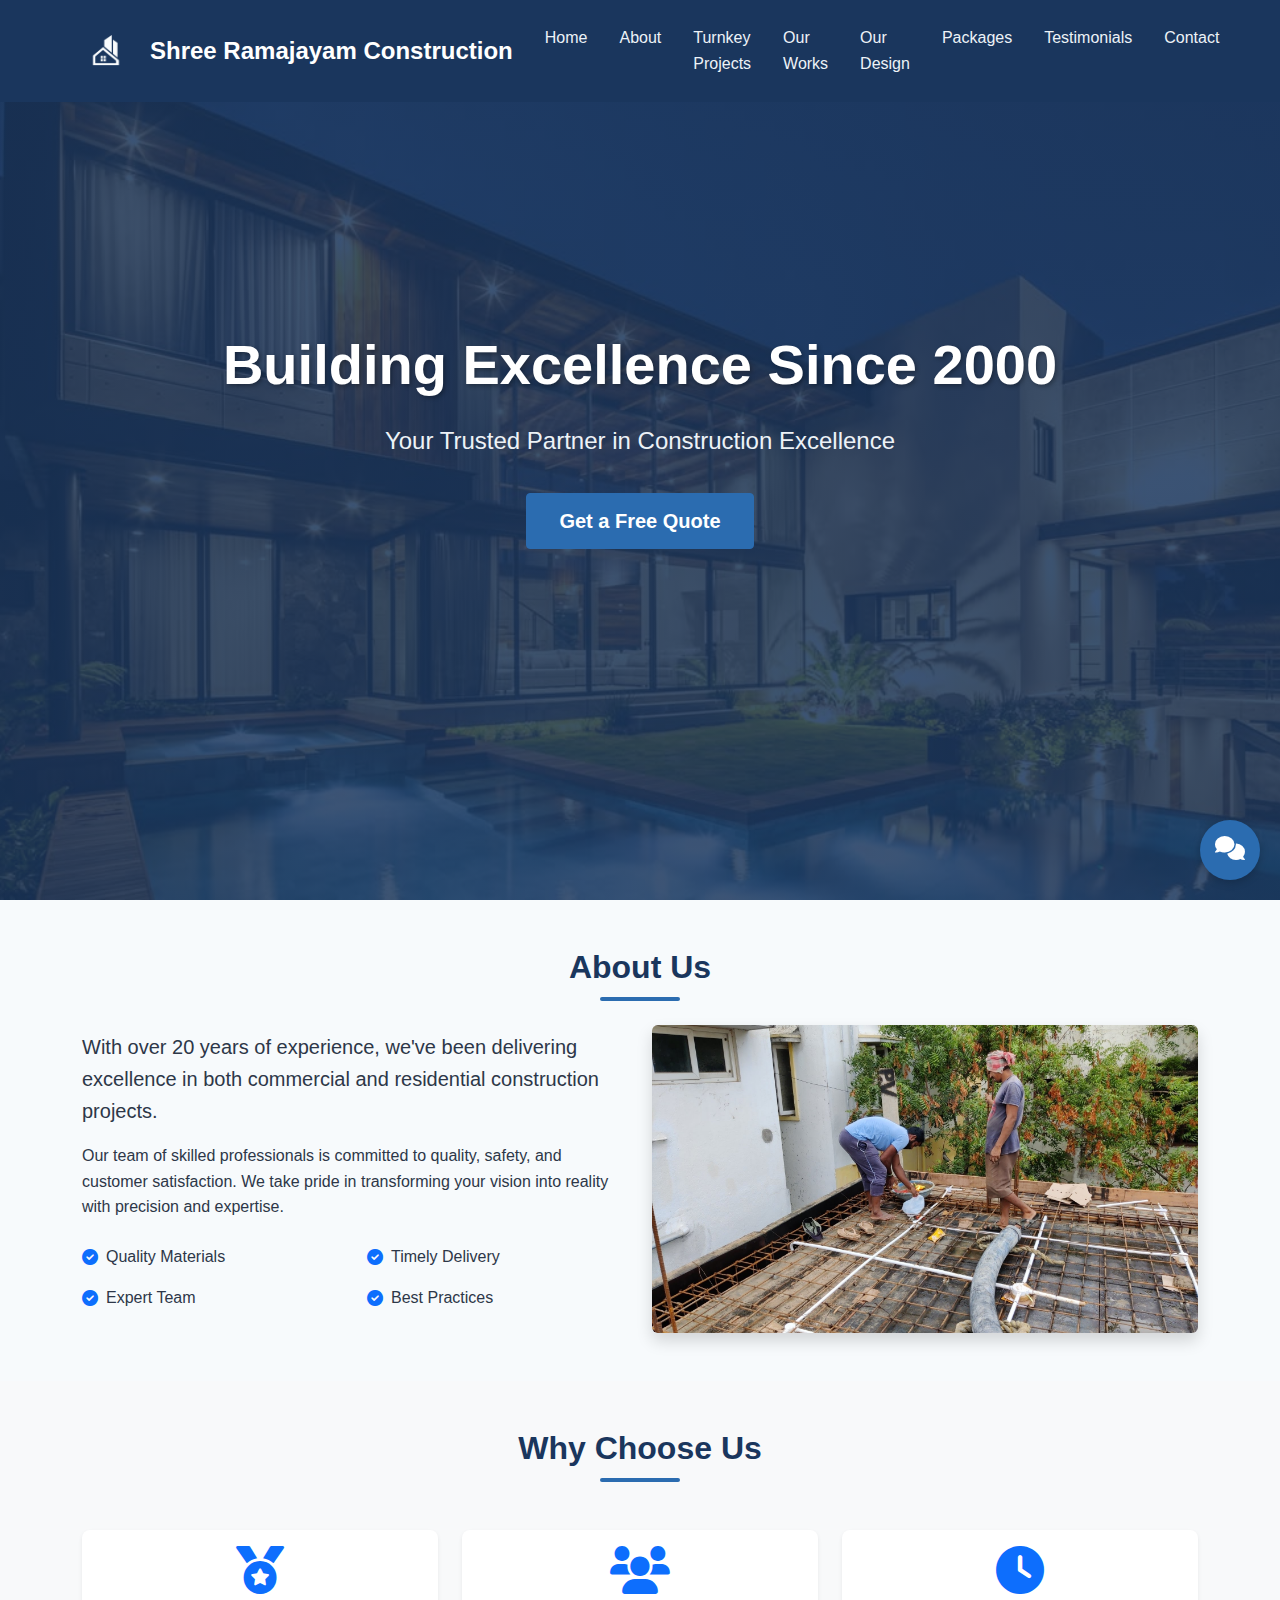
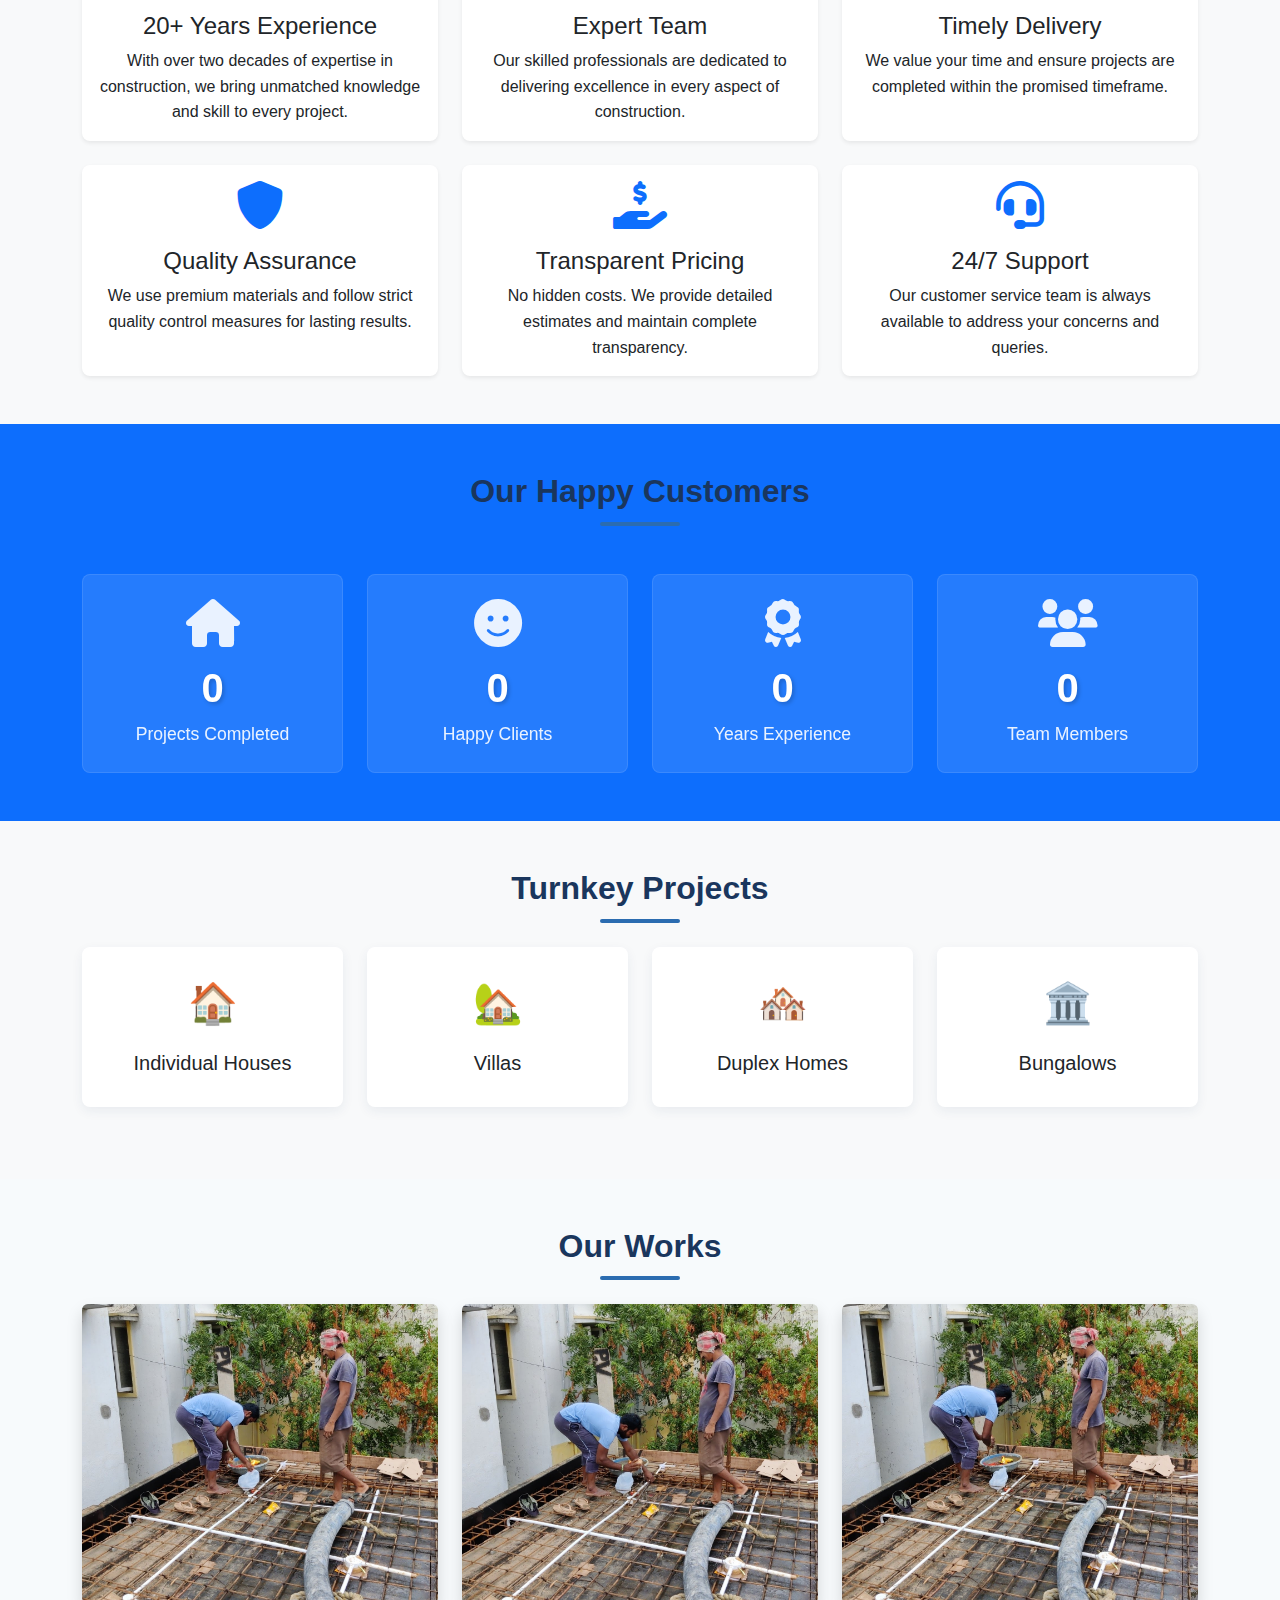
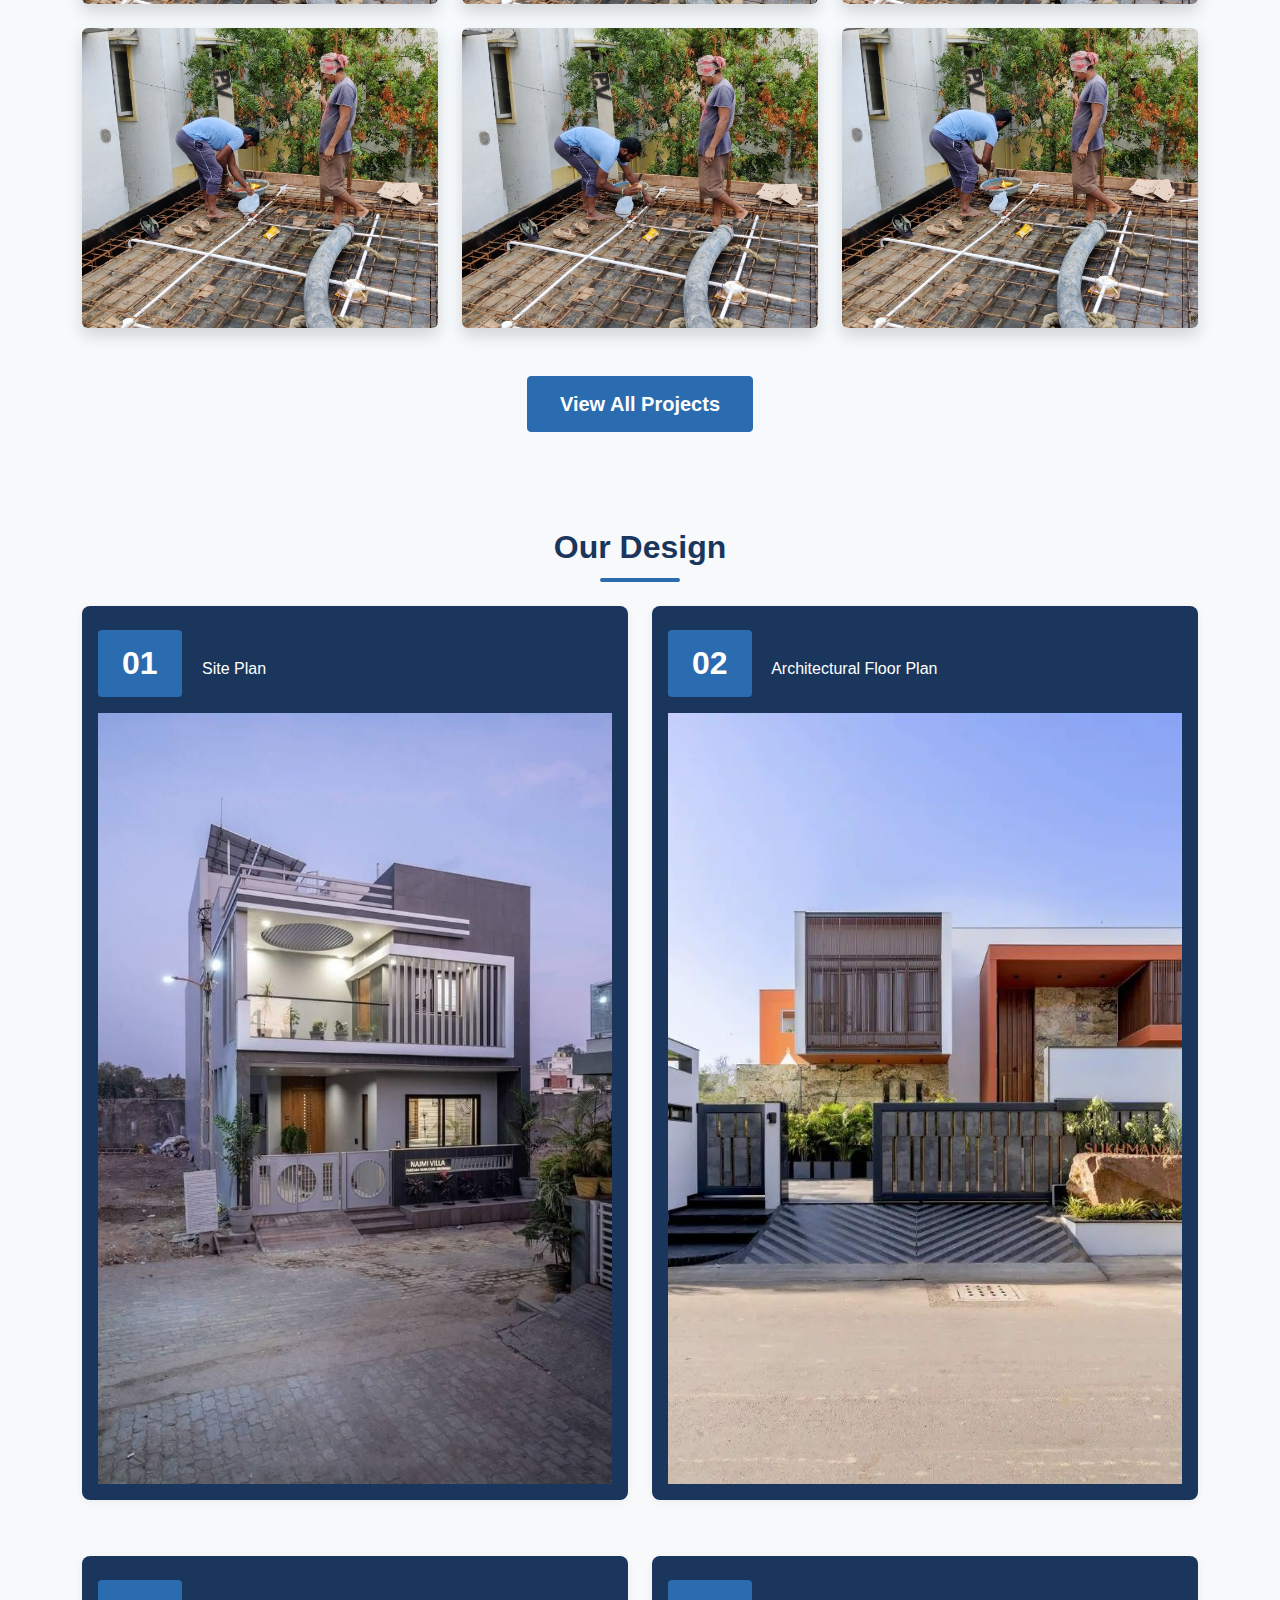
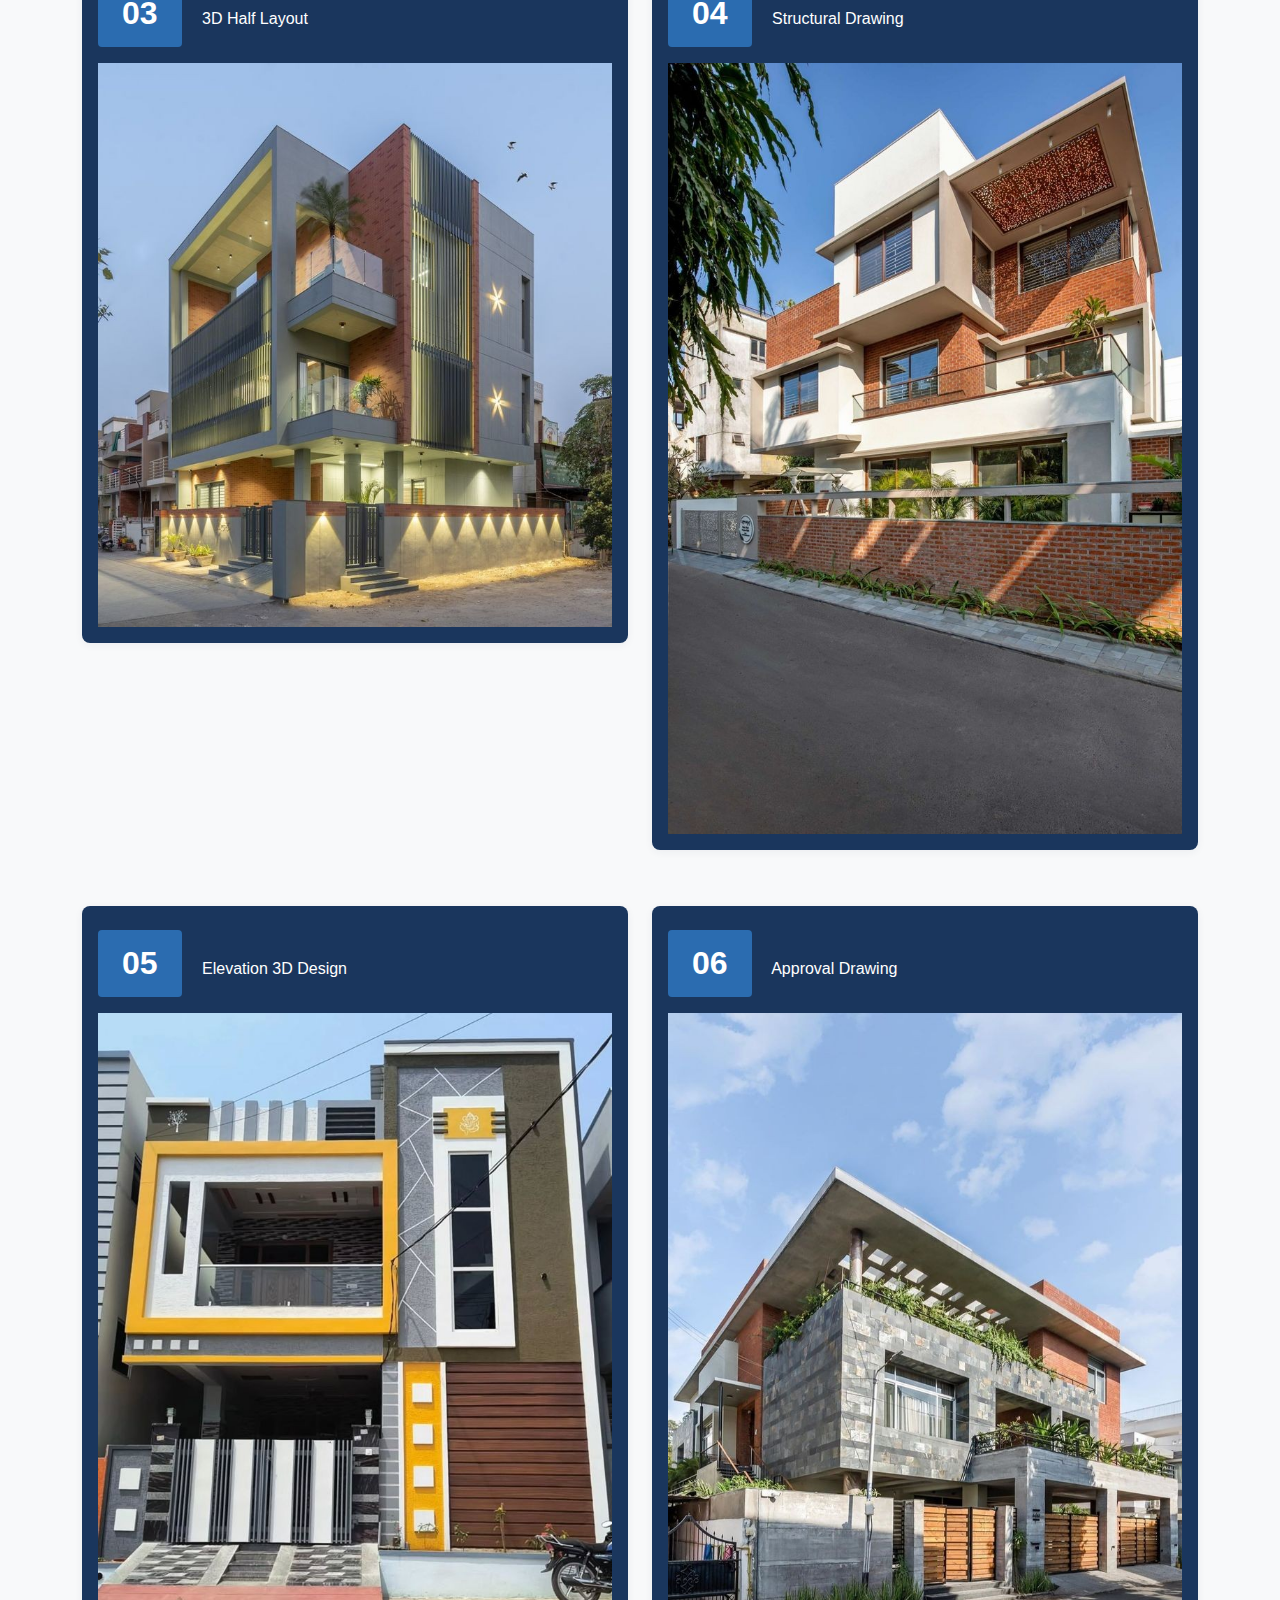
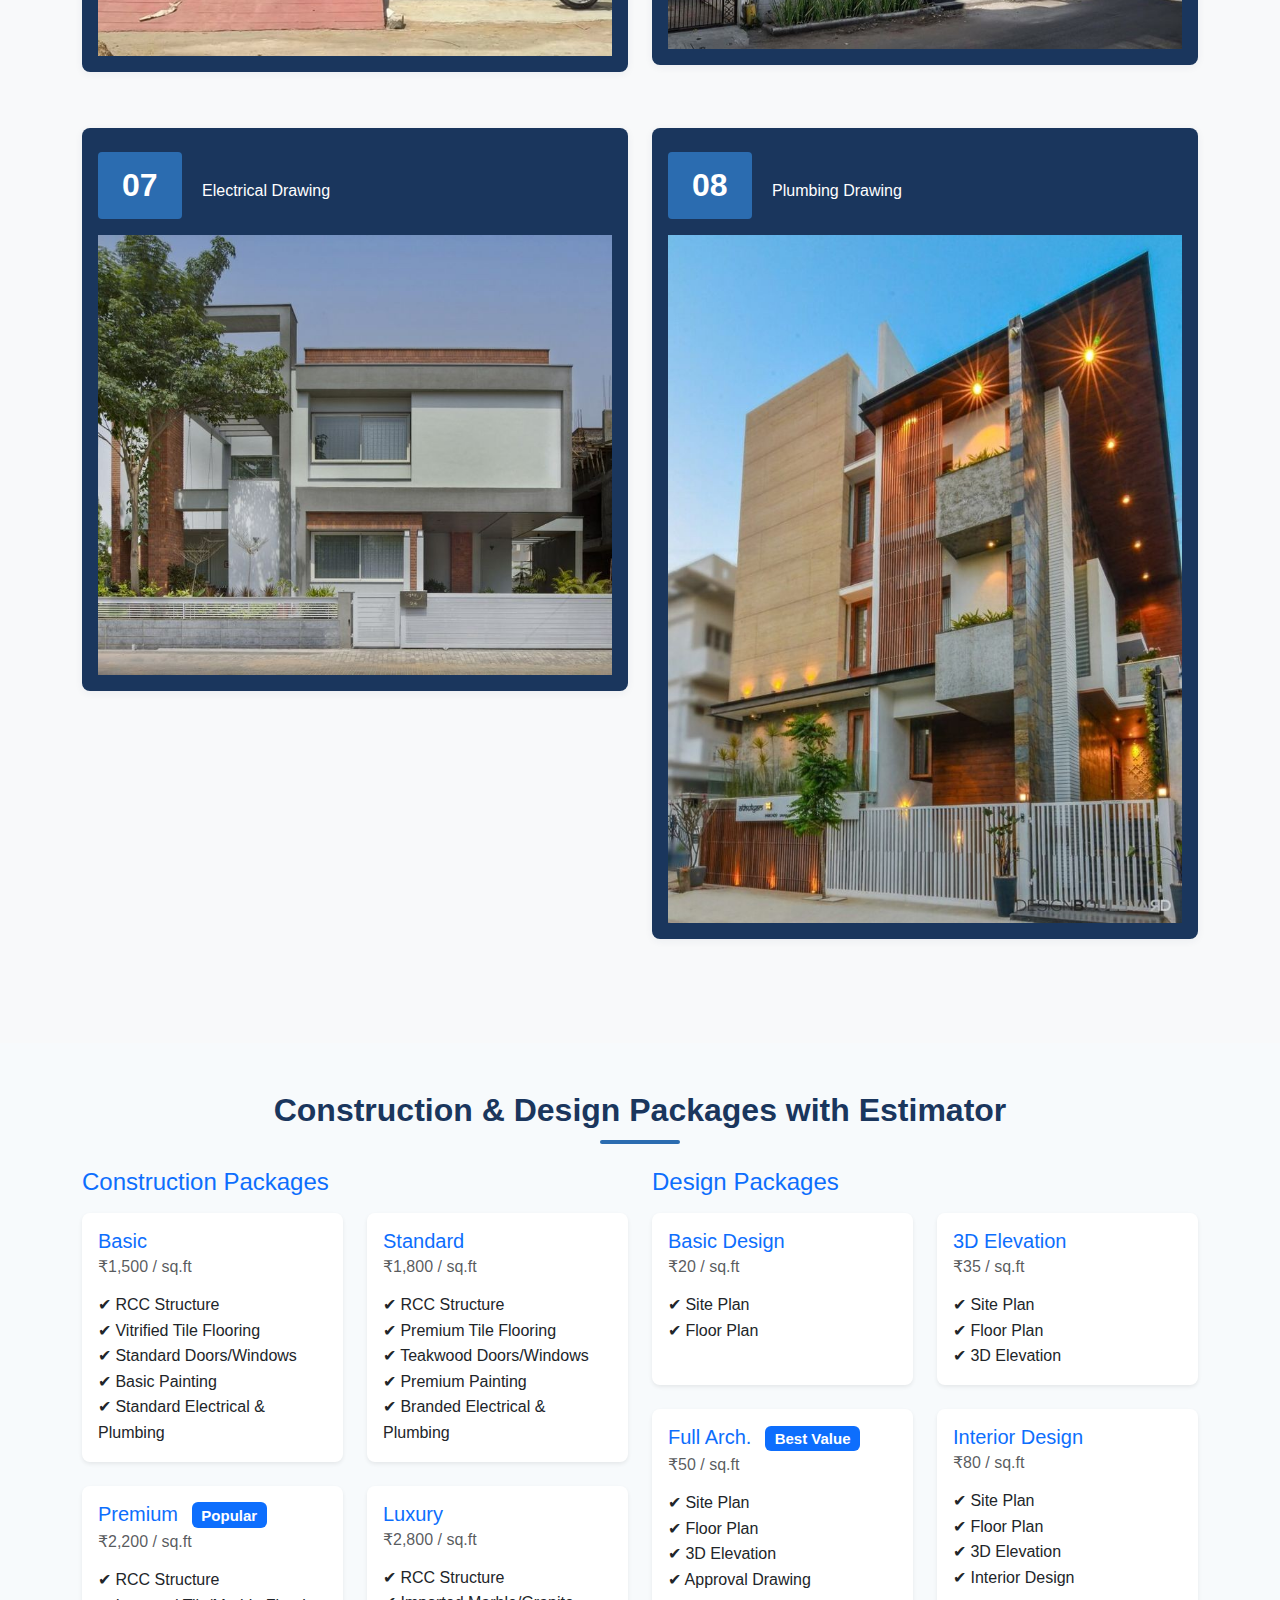
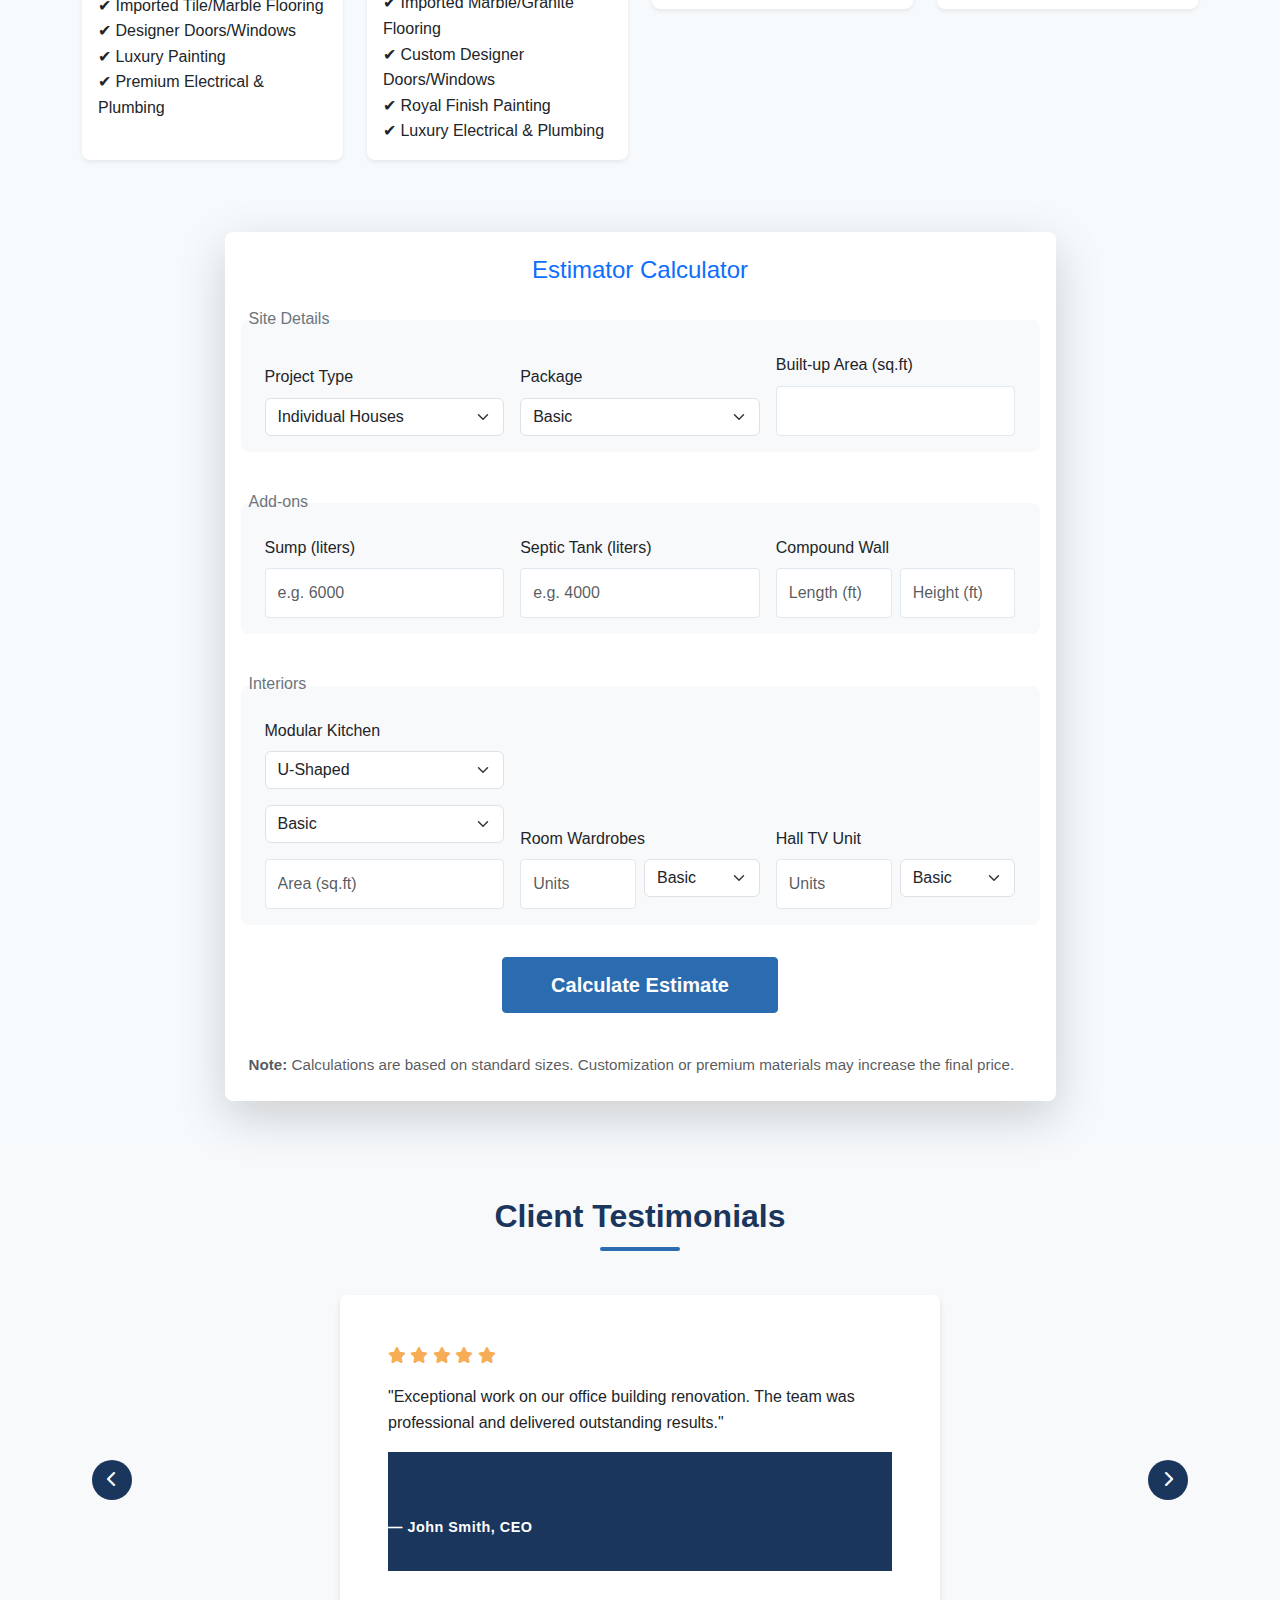
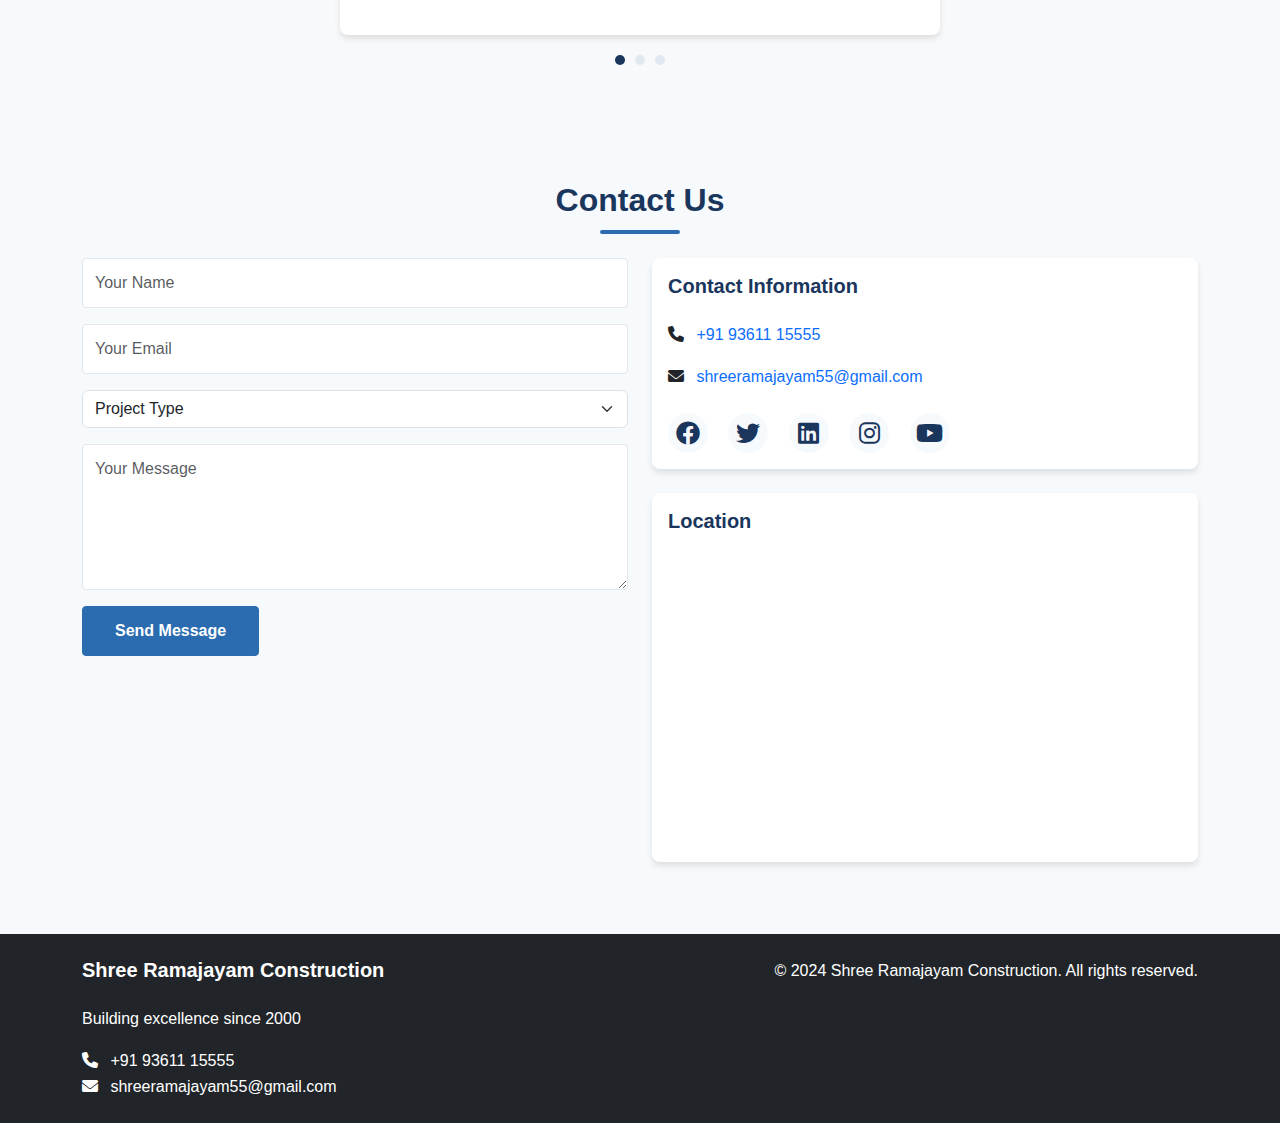
<file: index.html>
<!DOCTYPE html>
<html lang="en">
<head>
    <meta charset="UTF-8">
    <meta name="viewport" content="width=device-width, initial-scale=1.0">
    <meta name="description" content="Professional construction company specializing in commercial and residential projects. Quality construction services with years of experience.">
    <meta name="keywords" content="construction, commercial construction, residential construction, building company, construction services">
    <title>Shree Ramajayam Construction | Commercial & Residential Construction</title>
    
    <!-- Favicon -->
    <link rel="icon" type="image/png" href="projects-images-00/src.png" sizes="16x16">
    <link rel="icon" type="image/png" href="projects-images-00/src.png" sizes="32x32">
    <link rel="icon" type="image/png" href="projects-images-00/src.png" sizes="48x48">
    <link rel="icon" type="image/png" href="projects-images-00/src.png" sizes="64x64">
    <link rel="icon" type="image/png" href="projects-images-00/src.png" sizes="128x128">
    <link rel="icon" type="image/png" href="projects-images-00/src.png" sizes="192x192">
    <link rel="icon" type="image/png" href="projects-images-00/src.png" sizes="256x256">
    <link rel="apple-touch-icon" href="projects-images-00/src.png" sizes="180x180">
    <link rel="apple-touch-icon" href="projects-images-00/src.png" sizes="152x152">
    <link rel="apple-touch-icon" href="projects-images-00/src.png" sizes="144x144">
    <link rel="apple-touch-icon" href="projects-images-00/src.png" sizes="120x120">
    <link rel="apple-touch-icon" href="projects-images-00/src.png" sizes="114x114">
    <link rel="apple-touch-icon" href="projects-images-00/src.png" sizes="76x76">
    <link rel="apple-touch-icon" href="projects-images-00/src.png" sizes="72x72">
    <link rel="apple-touch-icon" href="projects-images-00/src.png" sizes="60x60">
    <link rel="apple-touch-icon" href="projects-images-00/src.png" sizes="57x57">
    
    <!-- Bootstrap CSS -->
    <link href="https://cdn.jsdelivr.net/npm/bootstrap@5.3.0/dist/css/bootstrap.min.css" rel="stylesheet">
    <!-- Font Awesome -->
    <link rel="stylesheet" href="https://cdnjs.cloudflare.com/ajax/libs/font-awesome/6.0.0/css/all.min.css">
    <!-- Custom CSS -->
    <link rel="stylesheet" href="css-00/style.css">
</head>
<body>
    <!-- Navigation -->
    <nav class="navbar navbar-expand-lg navbar-dark fixed-top">
        <div class="container">
            <a class="navbar-brand d-flex align-items-center" href="#">
                <img src="projects-images-00/src.png" alt="Shree Ramajayam Construction Logo" class="logo-img me-2">
                <span>Shree Ramajayam Construction</span>
            </a>
            <button class="navbar-toggler" type="button" data-bs-toggle="collapse" data-bs-target="#navbarNav">
                <span class="navbar-toggler-icon"></span>
            </button>
            <div class="collapse navbar-collapse" id="navbarNav">
                <ul class="navbar-nav ms-auto">
                    <li class="nav-item">
                        <a class="nav-link" href="#home">Home</a>
                    </li>
                    <li class="nav-item">
                        <a class="nav-link" href="#about">About</a>
                    </li>
                    <li class="nav-item">
                        <a class="nav-link" href="#projects">Turnkey Projects</a>
                    </li>
                    <li class="nav-item">
                        <a class="nav-link" href="#our-works">Our Works</a>
                    </li>
                    <li class="nav-item">
                        <a class="nav-link" href="#our-design">Our Design</a>
                    </li>
                    <li class="nav-item">
                        <a class="nav-link" href="#packages">Packages</a>
                    </li>
                    <li class="nav-item">
                        <a class="nav-link" href="#testimonials">Testimonials</a>
                    </li>
                    <li class="nav-item">
                        <a class="nav-link" href="#contact">Contact</a>
                    </li>
                </ul>
            </div>
        </div>
    </nav>

    <!-- Hero Section -->
    <section id="home" class="hero-section">
        <div class="container h-100">
            <div class="row h-100 align-items-center">
                <div class="col-12 text-center text-white">
                    <h1 class="display-4 fw-bold">Building Excellence Since 2000</h1>
                    <p class="lead">Your Trusted Partner in Construction Excellence</p>
                    <a href="#contact" class="btn btn-primary btn-lg">Get a Free Quote</a>
                </div>
            </div>
        </div>
    </section>

    <!-- About Section -->
    <section id="about" class="py-5">
        <div class="container">
            <h2 class="text-center mb-4">About Us</h2>
            <div class="row align-items-center">
                <div class="col-md-6">
                    <p class="lead">With over 20 years of experience, we've been delivering excellence in both commercial and residential construction projects.</p>
                    <p>Our team of skilled professionals is committed to quality, safety, and customer satisfaction. We take pride in transforming your vision into reality with precision and expertise.</p>
                    <div class="row mt-4">
                        <div class="col-6">
                            <div class="d-flex align-items-center mb-3">
                                <i class="fas fa-check-circle text-primary me-2"></i>
                                <span>Quality Materials</span>
                            </div>
                            <div class="d-flex align-items-center mb-3">
                                <i class="fas fa-check-circle text-primary me-2"></i>
                                <span>Expert Team</span>
                            </div>
                        </div>
                        <div class="col-6">
                            <div class="d-flex align-items-center mb-3">
                                <i class="fas fa-check-circle text-primary me-2"></i>
                                <span>Timely Delivery</span>
                            </div>
                            <div class="d-flex align-items-center mb-3">
                                <i class="fas fa-check-circle text-primary me-2"></i>
                                <span>Best Practices</span>
                            </div>
                        </div>
                    </div>
                </div>
                <div class="col-md-6">
                    <img src="projects-images-00/IMG_20220513_073437.jpg" alt="Construction Site" class="img-fluid rounded shadow">
                </div>
            </div>
        </div>
    </section>

    <!-- Why Choose Us Section -->
    <section class="py-5 bg-light">
        <div class="container">
            <h2 class="text-center mb-5">Why Choose Us</h2>
            <div class="row g-4">
                <div class="col-md-4">
                    <div class="card h-100 border-0 shadow-sm">
                        <div class="card-body text-center">
                            <div class="feature-icon mb-3">
                                <i class="fas fa-medal fa-3x text-primary"></i>
                            </div>
                            <h4 class="card-title">20+ Years Experience</h4>
                            <p class="card-text">With over two decades of expertise in construction, we bring unmatched knowledge and skill to every project.</p>
                        </div>
                    </div>
                </div>
                <div class="col-md-4">
                    <div class="card h-100 border-0 shadow-sm">
                        <div class="card-body text-center">
                            <div class="feature-icon mb-3">
                                <i class="fas fa-users fa-3x text-primary"></i>
                            </div>
                            <h4 class="card-title">Expert Team</h4>
                            <p class="card-text">Our skilled professionals are dedicated to delivering excellence in every aspect of construction.</p>
                        </div>
                    </div>
                </div>
                <div class="col-md-4">
                    <div class="card h-100 border-0 shadow-sm">
                        <div class="card-body text-center">
                            <div class="feature-icon mb-3">
                                <i class="fas fa-clock fa-3x text-primary"></i>
                            </div>
                            <h4 class="card-title">Timely Delivery</h4>
                            <p class="card-text">We value your time and ensure projects are completed within the promised timeframe.</p>
                        </div>
                    </div>
                </div>
                <div class="col-md-4">
                    <div class="card h-100 border-0 shadow-sm">
                        <div class="card-body text-center">
                            <div class="feature-icon mb-3">
                                <i class="fas fa-shield-alt fa-3x text-primary"></i>
                            </div>
                            <h4 class="card-title">Quality Assurance</h4>
                            <p class="card-text">We use premium materials and follow strict quality control measures for lasting results.</p>
                        </div>
                    </div>
                </div>
                <div class="col-md-4">
                    <div class="card h-100 border-0 shadow-sm">
                        <div class="card-body text-center">
                            <div class="feature-icon mb-3">
                                <i class="fas fa-hand-holding-usd fa-3x text-primary"></i>
                            </div>
                            <h4 class="card-title">Transparent Pricing</h4>
                            <p class="card-text">No hidden costs. We provide detailed estimates and maintain complete transparency.</p>
                        </div>
                    </div>
                </div>
                <div class="col-md-4">
                    <div class="card h-100 border-0 shadow-sm">
                        <div class="card-body text-center">
                            <div class="feature-icon mb-3">
                                <i class="fas fa-headset fa-3x text-primary"></i>
                            </div>
                            <h4 class="card-title">24/7 Support</h4>
                            <p class="card-text">Our customer service team is always available to address your concerns and queries.</p>
                        </div>
                    </div>
                </div>
            </div>
        </div>
    </section>

    <!-- Happy Customers Section -->
    <section class="py-5 bg-primary text-white">
        <div class="container">
            <h2 class="text-center mb-5">Our Happy Customers</h2>
            <div class="row g-4">
                <div class="col-md-3 col-6">
                    <div class="counter-card text-center p-4 rounded-3 bg-white bg-opacity-10">
                        <div class="counter-icon mb-3">
                            <i class="fas fa-home fa-3x"></i>
                        </div>
                        <h3 class="counter-value mb-2" data-target="500">0</h3>
                        <p class="mb-0">Projects Completed</p>
                    </div>
                </div>
                <div class="col-md-3 col-6">
                    <div class="counter-card text-center p-4 rounded-3 bg-white bg-opacity-10">
                        <div class="counter-icon mb-3">
                            <i class="fas fa-smile fa-3x"></i>
                        </div>
                        <h3 class="counter-value mb-2" data-target="450">0</h3>
                        <p class="mb-0">Happy Clients</p>
                    </div>
                </div>
                <div class="col-md-3 col-6">
                    <div class="counter-card text-center p-4 rounded-3 bg-white bg-opacity-10">
                        <div class="counter-icon mb-3">
                            <i class="fas fa-award fa-3x"></i>
                        </div>
                        <h3 class="counter-value mb-2" data-target="20">0</h3>
                        <p class="mb-0">Years Experience</p>
                    </div>
                </div>
                <div class="col-md-3 col-6">
                    <div class="counter-card text-center p-4 rounded-3 bg-white bg-opacity-10">
                        <div class="counter-icon mb-3">
                            <i class="fas fa-users fa-3x"></i>
                        </div>
                        <h3 class="counter-value mb-2" data-target="50">0</h3>
                        <p class="mb-0">Team Members</p>
                    </div>
                </div>
            </div>
        </div>
    </section>

    <!-- Projects Preview -->
    <section id="projects" class="py-5 bg-light">
        <div class="container">
            <h2 class="text-center mb-4">Turnkey Projects</h2>
            <div class="row text-center">
                <div class="col-md-3 mb-4">
                    <div class="card p-4 h-100">
                        <div class="mb-3" style="font-size:2.5rem;">🏠</div>
                        <h5 class="card-title">Individual Houses</h5>
                    </div>
                </div>
                <div class="col-md-3 mb-4">
                    <div class="card p-4 h-100">
                        <div class="mb-3" style="font-size:2.5rem;">🏡</div>
                        <h5 class="card-title">Villas</h5>
                    </div>
                </div>
                <div class="col-md-3 mb-4">
                    <div class="card p-4 h-100">
                        <div class="mb-3" style="font-size:2.5rem;">🏘️</div>
                        <h5 class="card-title">Duplex Homes</h5>
                    </div>
                </div>
                <div class="col-md-3 mb-4">
                    <div class="card p-4 h-100">
                        <div class="mb-3" style="font-size:2.5rem;">🏛️</div>
                        <h5 class="card-title">Bungalows</h5>
                    </div>
                </div>
            </div>
        </div>
    </section>

    <!-- Our Works Section -->
    <section id="our-works" class="py-5">
        <div class="container">
            <h2 class="text-center mb-4">Our Works</h2>
            <div class="row g-4">
                <div class="col-md-4">
                    <div class="work-card position-relative overflow-hidden rounded shadow">
                        <img src="projects-images-00/IMG_20220513_073437.jpg" class="img-fluid w-100" alt="Modern Villa Project">
                        <div class="work-overlay">
                            <div class="work-content">
                                <h5 class="text-white mb-2">Modern Villa Project</h5>
                                <p class="text-white-50 mb-3">Luxury villa with contemporary design and premium finishes</p>
                                <a href="projects.html#villas" class="btn btn-light btn-sm">View Details</a>
                            </div>
                        </div>
                    </div>
                </div>
                <div class="col-md-4">
                    <div class="work-card position-relative overflow-hidden rounded shadow">
                        <img src="projects-images-00/IMG_20220513_073431.jpg" class="img-fluid w-100" alt="Family Home">
                        <div class="work-overlay">
                            <div class="work-content">
                                <h5 class="text-white mb-2">Family Home</h5>
                                <p class="text-white-50 mb-3">Spacious family home with modern amenities</p>
                                <a href="projects.html#individualhouses" class="btn btn-light btn-sm">View Details</a>
                            </div>
                        </div>
                    </div>
                </div>
                <div class="col-md-4">
                    <div class="work-card position-relative overflow-hidden rounded shadow">
                        <img src="projects-images-00/IMG_20220513_073432.jpg" class="img-fluid w-100" alt="Duplex Home">
                        <div class="work-overlay">
                            <div class="work-content">
                                <h5 class="text-white mb-2">Duplex Home</h5>
                                <p class="text-white-50 mb-3">Elegant duplex with sustainable features</p>
                                <a href="projects.html#duplex" class="btn btn-light btn-sm">View Details</a>
                            </div>
                        </div>
                    </div>
                </div>
                <div class="col-md-4">
                    <div class="work-card position-relative overflow-hidden rounded shadow">
                        <img src="projects-images-00/IMG_20220513_073437.jpg" class="img-fluid w-100" alt="Luxury Bungalow">
                        <div class="work-overlay">
                            <div class="work-content">
                                <h5 class="text-white mb-2">Luxury Bungalow</h5>
                                <p class="text-white-50 mb-3">Custom-designed bungalow with premium finishes</p>
                                <a href="projects.html#bungalow" class="btn btn-light btn-sm">View Details</a>
                            </div>
                        </div>
                    </div>
                </div>
                <div class="col-md-4">
                    <div class="work-card position-relative overflow-hidden rounded shadow">
                        <img src="projects-images-00/IMG_20220513_073431.jpg" class="img-fluid w-100" alt="Smart Home">
                        <div class="work-overlay">
                            <div class="work-content">
                                <h5 class="text-white mb-2">Smart Home</h5>
                                <p class="text-white-50 mb-3">Technology-integrated living space with modern comforts</p>
                                <a href="projects.html#individualhouses" class="btn btn-light btn-sm">View Details</a>
                            </div>
                        </div>
                    </div>
                </div>
                <div class="col-md-4">
                    <div class="work-card position-relative overflow-hidden rounded shadow">
                        <img src="projects-images-00/IMG_20220513_073432.jpg" class="img-fluid w-100" alt="Eco-Friendly Home">
                        <div class="work-overlay">
                            <div class="work-content">
                                <h5 class="text-white mb-2">Eco-Friendly Home</h5>
                                <p class="text-white-50 mb-3">Sustainable construction with green building practices</p>
                                <a href="projects.html#individualhouses" class="btn btn-light btn-sm">View Details</a>
                            </div>
                        </div>
                    </div>
                </div>
            </div>
            <div class="text-center mt-5">
                <a href="projects.html" class="btn btn-primary btn-lg">View All Projects</a>
            </div>
        </div>
    </section>

    <style>
        .work-card {
            transition: transform 0.3s ease;
            height: 300px;
        }
        
        .work-card img {
            height: 100%;
            object-fit: cover;
            transition: transform 0.3s ease;
        }
        
        .work-overlay {
            position: absolute;
            top: 0;
            left: 0;
            right: 0;
            bottom: 0;
            background: rgba(0, 0, 0, 0.7);
            display: flex;
            align-items: center;
            justify-content: center;
            opacity: 0;
            transition: opacity 0.3s ease;
            padding: 20px;
        }
        
        .work-content {
            text-align: center;
            transform: translateY(20px);
            transition: transform 0.3s ease;
        }
        
        .work-card:hover {
            transform: translateY(-5px);
        }
        
        .work-card:hover img {
            transform: scale(1.1);
        }
        
        .work-card:hover .work-overlay {
            opacity: 1;
        }
        
        .work-card:hover .work-content {
            transform: translateY(0);
        }
    </style>

    <!-- Our Design Section -->
    <section id="our-design" class="py-5 bg-light">
        <div class="container">
            <h2 class="text-center mb-4">Our Design</h2>
            <div class="row">
                <div class="col-md-6 mb-4">
                    <div class="design-card">
                        <span class="design-number">01</span> Site Plan
                        <img src="projects-images-00/0c0ee0413bd890ebe2e5b380395c3a97.jpg" class="img-fluid mt-3" alt="Site Plan">
                    </div>
                </div>
                <div class="col-md-6 mb-4">
                    <div class="design-card">
                        <span class="design-number">02</span> Architectural Floor Plan
                        <img src="projects-images-00/2b67d3cdf2a6b1418202bead1949f16c.jpg" class="img-fluid mt-3" alt="Architectural Floor Plan">
                    </div>
                </div>
                <div class="col-md-6 mb-4">
                    <div class="design-card">
                        <span class="design-number">03</span> 3D Half Layout
                        <img src="projects-images-00/3f7725a82538c2d7fca5b09447162a84.jpg" class="img-fluid mt-3" alt="3D Half Layout">
                    </div>
                </div>
                <div class="col-md-6 mb-4">
                    <div class="design-card">
                        <span class="design-number">04</span> Structural Drawing
                        <img src="projects-images-00/cd09c5a033c5d96e982ac79addbbb3f1.jpg" class="img-fluid mt-3" alt="Structural Drawing">
                    </div>
                </div>
                <div class="col-md-6 mb-4">
                    <div class="design-card">
                        <span class="design-number">05</span> Elevation 3D Design
                        <img src="projects-images-00/da6fb50cb7ba5e507ca0ca1016ec0c49.jpg" class="img-fluid mt-3" alt="Elevation 3D Design">
                    </div>
                </div>
                <div class="col-md-6 mb-4">
                    <div class="design-card">
                        <span class="design-number">06</span> Approval Drawing
                        <img src="projects-images-00/fe621cadaf120656b06573bae4232e82.jpg" class="img-fluid mt-3" alt="Approval Drawing">
                    </div>
                </div>
                <div class="col-md-6 mb-4">
                    <div class="design-card">
                        <span class="design-number">07</span> Electrical Drawing
                        <img src="projects-images-00/32849e0a2b588aca3fdb4f712263cb92.jpg" class="img-fluid mt-3" alt="Electrical Drawing">
                    </div>
                </div>
                <div class="col-md-6 mb-4">
                    <div class="design-card">
                        <span class="design-number">08</span> Plumbing Drawing
                        <img src="projects-images-00/aaf4f1d3c64e76cf500cba2326aabc2f.jpg" class="img-fluid mt-3" alt="Plumbing Drawing">
                    </div>
                </div>
            </div>
        </div>
    </section>

    <!-- Construction & Design Packages with Estimator -->
    <section id="packages" class="py-5">
        <div class="container">
            <h2 class="text-center mb-4">Construction & Design Packages with Estimator</h2>
            <div class="row mb-5">
                <div class="col-lg-6 mb-4">
                    <h4 class="mb-3 text-primary">Construction Packages</h4>
                    <div class="row g-4">
                        <div class="col-md-6 col-lg-6">
                            <div class="card h-100 shadow-sm border-0">
                                <div class="card-body">
                                    <h5 class="card-title text-primary">Basic</h5>
                                    <h6 class="card-subtitle mb-2 text-muted">₹1,500 / sq.ft</h6>
                                    <ul class="list-unstyled mt-3 mb-0">
                                        <li>✔ RCC Structure</li>
                                        <li>✔ Vitrified Tile Flooring</li>
                                        <li>✔ Standard Doors/Windows</li>
                                        <li>✔ Basic Painting</li>
                                        <li>✔ Standard Electrical & Plumbing</li>
                                    </ul>
                                </div>
                            </div>
                        </div>
                        <div class="col-md-6 col-lg-6">
                            <div class="card h-100 shadow-sm border-0">
                                <div class="card-body">
                                    <h5 class="card-title text-primary">Standard</h5>
                                    <h6 class="card-subtitle mb-2 text-muted">₹1,800 / sq.ft</h6>
                                    <ul class="list-unstyled mt-3 mb-0">
                                        <li>✔ RCC Structure</li>
                                        <li>✔ Premium Tile Flooring</li>
                                        <li>✔ Teakwood Doors/Windows</li>
                                        <li>✔ Premium Painting</li>
                                        <li>✔ Branded Electrical & Plumbing</li>
                                    </ul>
                                </div>
                            </div>
                        </div>
                        <div class="col-md-6 col-lg-6">
                            <div class="card h-100 shadow-sm border-0 border-primary border-2">
                                <div class="card-body">
                                    <h5 class="card-title text-primary">Premium <span class="badge bg-primary ms-2">Popular</span></h5>
                                    <h6 class="card-subtitle mb-2 text-muted">₹2,200 / sq.ft</h6>
                                    <ul class="list-unstyled mt-3 mb-0">
                                        <li>✔ RCC Structure</li>
                                        <li>✔ Imported Tile/Marble Flooring</li>
                                        <li>✔ Designer Doors/Windows</li>
                                        <li>✔ Luxury Painting</li>
                                        <li>✔ Premium Electrical & Plumbing</li>
                                    </ul>
                                </div>
                            </div>
                        </div>
                        <div class="col-md-6 col-lg-6">
                            <div class="card h-100 shadow-sm border-0">
                                <div class="card-body">
                                    <h5 class="card-title text-primary">Luxury</h5>
                                    <h6 class="card-subtitle mb-2 text-muted">₹2,800 / sq.ft</h6>
                                    <ul class="list-unstyled mt-3 mb-0">
                                        <li>✔ RCC Structure</li>
                                        <li>✔ Imported Marble/Granite Flooring</li>
                                        <li>✔ Custom Designer Doors/Windows</li>
                                        <li>✔ Royal Finish Painting</li>
                                        <li>✔ Luxury Electrical & Plumbing</li>
                                    </ul>
                                </div>
                            </div>
                        </div>
                    </div>
                </div>
                <div class="col-lg-6 mb-4">
                    <h4 class="mb-3 text-primary">Design Packages</h4>
                    <div class="row g-4">
                        <div class="col-md-6 col-lg-6">
                            <div class="card h-100 shadow-sm border-0">
                                <div class="card-body">
                                    <h5 class="card-title text-primary">Basic Design</h5>
                                    <h6 class="card-subtitle mb-2 text-muted">₹20 / sq.ft</h6>
                                    <ul class="list-unstyled mt-3 mb-0">
                                        <li>✔ Site Plan</li>
                                        <li>✔ Floor Plan</li>
                                    </ul>
                                </div>
                            </div>
                        </div>
                        <div class="col-md-6 col-lg-6">
                            <div class="card h-100 shadow-sm border-0">
                                <div class="card-body">
                                    <h5 class="card-title text-primary">3D Elevation</h5>
                                    <h6 class="card-subtitle mb-2 text-muted">₹35 / sq.ft</h6>
                                    <ul class="list-unstyled mt-3 mb-0">
                                        <li>✔ Site Plan</li>
                                        <li>✔ Floor Plan</li>
                                        <li>✔ 3D Elevation</li>
                                    </ul>
                                </div>
                            </div>
                        </div>
                        <div class="col-md-6 col-lg-6">
                            <div class="card h-100 shadow-sm border-0 border-primary border-2">
                                <div class="card-body">
                                    <h5 class="card-title text-primary">Full Arch. <span class="badge bg-primary ms-2">Best Value</span></h5>
                                    <h6 class="card-subtitle mb-2 text-muted">₹50 / sq.ft</h6>
                                    <ul class="list-unstyled mt-3 mb-0">
                                        <li>✔ Site Plan</li>
                                        <li>✔ Floor Plan</li>
                                        <li>✔ 3D Elevation</li>
                                        <li>✔ Approval Drawing</li>
                                    </ul>
                                </div>
                            </div>
                        </div>
                        <div class="col-md-6 col-lg-6">
                            <div class="card h-100 shadow-sm border-0">
                                <div class="card-body">
                                    <h5 class="card-title text-primary">Interior Design</h5>
                                    <h6 class="card-subtitle mb-2 text-muted">₹80 / sq.ft</h6>
                                    <ul class="list-unstyled mt-3 mb-0">
                                        <li>✔ Site Plan</li>
                                        <li>✔ Floor Plan</li>
                                        <li>✔ 3D Elevation</li>
                                        <li>✔ Interior Design</li>
                                    </ul>
                                </div>
                            </div>
                        </div>
                    </div>
                </div>
            </div>
            <!-- Estimator Calculator -->
            <div class="row justify-content-center">
                <div class="col-md-10 col-lg-9">
                    <div class="card p-4 shadow-lg border-0">
                        <h4 class="mb-4 text-center text-primary">Estimator Calculator</h4>
                        <form id="estimator-form" class="row g-4">
                            <div class="col-12">
                                <h6 class="mb-2 text-secondary">Site Details</h6>
                                <div class="row g-3 align-items-end bg-light rounded-3 p-3 mb-3">
                                    <div class="col-md-4">
                                        <label for="projectType" class="form-label">Project Type</label>
                                        <select class="form-select" id="projectType" required>
                                            <option value="Individual Houses">Individual Houses</option>
                                            <option value="Villas">Villas</option>
                                            <option value="Duplex Homes">Duplex Homes</option>
                                            <option value="Bungalows">Bungalows</option>
                                        </select>
                                    </div>
                                    <div class="col-md-4">
                                        <label for="packageType" class="form-label">Package</label>
                                        <select class="form-select" id="packageType" required>
                                            <option value="Basic">Basic</option>
                                            <option value="Standard">Standard</option>
                                            <option value="Premium">Premium</option>
                                            <option value="Luxury">Luxury</option>
                                        </select>
                                    </div>
                                    <div class="col-md-4">
                                        <label for="area" class="form-label">Built-up Area (sq.ft)</label>
                                        <input type="number" class="form-control" id="area" min="100" required>
                                    </div>
                                </div>
                            </div>
                            <div class="col-12">
                                <h6 class="mb-2 text-secondary">Add-ons</h6>
                                <div class="row g-3 align-items-end bg-light rounded-3 p-3 mb-3">
                                    <div class="col-md-4">
                                        <label for="sump" class="form-label">Sump (liters)</label>
                                        <input type="number" class="form-control" id="sump" min="0" placeholder="e.g. 6000">
                                    </div>
                                    <div class="col-md-4">
                                        <label for="septic" class="form-label">Septic Tank (liters)</label>
                                        <input type="number" class="form-control" id="septic" min="0" placeholder="e.g. 4000">
                                    </div>
                                    <div class="col-md-4">
                                        <label class="form-label">Compound Wall</label>
                                        <div class="row g-2">
                                            <div class="col-6">
                                                <input type="number" class="form-control" id="compoundLength" min="0" placeholder="Length (ft)">
                                            </div>
                                            <div class="col-6">
                                                <input type="number" class="form-control" id="compoundHeight" min="0" placeholder="Height (ft)">
                                            </div>
                                        </div>
                                    </div>
                                </div>
                            </div>
                            <div class="col-12">
                                <h6 class="mb-2 text-secondary">Interiors</h6>
                                <div class="row g-3 align-items-end bg-light rounded-3 p-3 mb-3">
                                    <div class="col-md-4">
                                        <label class="form-label">Modular Kitchen</label>
                                        <div class="row g-2">
                                            <div class="col-12 mb-2">
                                                <select class="form-select" id="kitchenType">
                                                    <option value="U-Shaped">U-Shaped</option>
                                                    <option value="Parallel">Parallel</option>
                                                    <option value="L-Shaped">L-Shaped</option>
                                                    <option value="Straight">Straight</option>
                                                </select>
                                            </div>
                                            <div class="col-12 mb-2">
                                                <select class="form-select" id="kitchenPlan">
                                                    <option value="Basic">Basic</option>
                                                    <option value="Standard">Standard</option>
                                                    <option value="Premium">Premium</option>
                                                    <option value="Luxury">Luxury</option>
                                                </select>
                                            </div>
                                            <div class="col-12">
                                                <input type="number" class="form-control" id="kitchenSqft" min="0" placeholder="Area (sq.ft)">
                                            </div>
                                        </div>
                                    </div>
                                    <div class="col-md-4">
                                        <label class="form-label">Room Wardrobes</label>
                                        <div class="row g-2">
                                            <div class="col-6">
                                                <input type="number" class="form-control" id="wardrobeUnits" min="0" placeholder="Units">
                                            </div>
                                            <div class="col-6">
                                                <select class="form-select" id="wardrobePlan">
                                                    <option value="Basic">Basic</option>
                                                    <option value="Standard">Standard</option>
                                                    <option value="Premium">Premium</option>
                                                    <option value="Luxury">Luxury</option>
                                                </select>
                                            </div>
                                        </div>
                                    </div>
                                    <div class="col-md-4">
                                        <label class="form-label">Hall TV Unit</label>
                                        <div class="row g-2">
                                            <div class="col-6">
                                                <input type="number" class="form-control" id="tvunitUnits" min="0" placeholder="Units">
                                            </div>
                                            <div class="col-6">
                                                <select class="form-select" id="tvunitPlan">
                                                    <option value="Basic">Basic</option>
                                                    <option value="Standard">Standard</option>
                                                    <option value="Premium">Premium</option>
                                                    <option value="Luxury">Luxury</option>
                                                </select>
                                            </div>
                                        </div>
                                    </div>
                                </div>
                            </div>
                            <div class="col-12 text-center mt-3">
                                <button type="submit" class="btn btn-primary btn-lg px-5">Calculate Estimate</button>
                            </div>
                        </form>
                        <div id="estimateResult" class="mt-4 h5 text-success"></div>
                        <div class="text-muted mt-2" style="font-size:0.95rem;">
                            <strong>Note:</strong> Calculations are based on standard sizes. Customization or premium materials may increase the final price.
                        </div>
                    </div>
                </div>
            </div>
        </div>
    </section>

    <!-- Testimonials Section -->
    <section id="testimonials" class="py-5 bg-light">
        <div class="container">
            <h2 class="text-center mb-4">Client Testimonials</h2>
            <div class="testimonial-carousel position-relative">
                <div class="testimonial-track">
                    <div class="testimonial-slide">
                        <div class="card testimonial-card">
                            <div class="card-body">
                                <div class="mb-3">
                                    <i class="fas fa-star"></i>
                                    <i class="fas fa-star"></i>
                                    <i class="fas fa-star"></i>
                                    <i class="fas fa-star"></i>
                                    <i class="fas fa-star"></i>
                                </div>
                                <p class="card-text">"Exceptional work on our office building renovation. The team was professional and delivered outstanding results."</p>
                                <footer class="blockquote-footer mt-2" style="font-size: 0.9rem;">John Smith, CEO</footer>
                            </div>
                        </div>
                    </div>
                    <div class="testimonial-slide">
                        <div class="card testimonial-card">
                            <div class="card-body">
                                <div class="mb-3">
                                    <i class="fas fa-star"></i>
                                    <i class="fas fa-star"></i>
                                    <i class="fas fa-star"></i>
                                    <i class="fas fa-star"></i>
                                    <i class="fas fa-star"></i>
                                </div>
                                <p class="card-text">"They built our dream home exactly as we envisioned. The attention to detail and quality of work was impressive."</p>
                                <footer class="blockquote-footer mt-2" style="font-size: 0.9rem;">Sarah Johnson, Homeowner</footer>
                            </div>
                        </div>
                    </div>
                    <div class="testimonial-slide">
                        <div class="card testimonial-card">
                            <div class="card-body">
                                <div class="mb-3">
                                    <i class="fas fa-star"></i>
                                    <i class="fas fa-star"></i>
                                    <i class="fas fa-star"></i>
                                    <i class="fas fa-star"></i>
                                    <i class="fas fa-star"></i>
                                </div>
                                <p class="card-text">"Professional, timely, and quality work. Their expertise in construction is unmatched. Will definitely work with them again."</p>
                                <footer class="blockquote-footer mt-2" style="font-size: 0.9rem;">Michael Brown, Property Developer</footer>
                            </div>
                        </div>
                    </div>
                </div>
                <button class="testimonial-nav testimonial-prev">
                    <i class="fas fa-chevron-left"></i>
                </button>
                <button class="testimonial-nav testimonial-next">
                    <i class="fas fa-chevron-right"></i>
                </button>
                <div class="testimonial-dots"></div>
            </div>
        </div>
    </section>

    <!-- Contact Section -->
    <section id="contact" class="py-5">
        <div class="container">
            <h2 class="text-center mb-4">Contact Us</h2>
            <div class="row">
                <div class="col-md-6 mb-4">
                    <form>
                        <div class="mb-3">
                            <input type="text" class="form-control" placeholder="Your Name" required>
                        </div>
                        <div class="mb-3">
                            <input type="email" class="form-control" placeholder="Your Email" required>
                        </div>
                        <div class="mb-3">
                            <select class="form-select">
                                <option selected>Project Type</option>
                                <option>Commercial</option>
                                <option>Residential</option>
                            </select>
                        </div>
                        <div class="mb-3">
                            <textarea class="form-control" rows="5" placeholder="Your Message" required></textarea>
                        </div>
                        <button type="submit" class="btn btn-primary">Send Message</button>
                    </form>
                </div>
                <div class="col-md-6 mb-4">
                    <div class="card mb-4">
                        <div class="card-body">
                            <h5 class="card-title">Contact Information</h5>
                            <p><i class="fas fa-phone me-2"></i> <a href="tel:9361115555" class="text-decoration-none">+91 93611 15555</a></p>
                            <p><i class="fas fa-envelope me-2"></i> <a href="mailto:shreeramajayam55@gmail.com" class="text-decoration-none">shreeramajayam55@gmail.com</a></p>
                            <div class="social-links mt-4">
                                <a href="#" class="me-3"><i class="fab fa-facebook fa-2x"></i></a>
                                <a href="#" class="me-3"><i class="fa-brands fa-twitter fa-2x"></i></a>
                                <a href="#" class="me-3"><i class="fab fa-linkedin fa-2x"></i></a>
                                <a href="#" class="me-3"><i class="fab fa-instagram fa-2x"></i></a>
                                <a href="#" class="me-3"><i class="fab fa-youtube fa-2x"></i></a>
                            </div>
                        </div>
                    </div>
                    <div class="card">
                        <div class="card-body">
                            <h5 class="card-title">Location</h5>
                            <div class="map-container">
                                <iframe 
                                    src="https://www.google.com/maps/embed?pb=!1m18!1m12!1m3!1d3886.2266666666667!2d80.2394503!3d13.0377775!2m3!1f0!2f0!3f0!3m2!1i1024!2i768!4f13.1!3m3!1m2!1s0x3a5267acc9586551%3A0xe3e9e60d117f0869!2sSHREE%20RAMAJAYAM!5e0!3m2!1sen!2sin!4v1709791234567!5m2!1sen!2sin" 
                                    width="100%" 
                                    height="300" 
                                    style="border:0;" 
                                    allowfullscreen="" 
                                    loading="lazy">
                                </iframe>
                            </div>
                        </div>
                    </div>
                </div>
            </div>
        </div>
    </section>

    <!-- Footer -->
    <footer class="bg-dark text-white py-4">
        <div class="container">
            <div class="row">
                <div class="col-md-6">
                    <h5>Shree Ramajayam Construction</h5>
                    <p>Building excellence since 2000</p>
                    <p class="mb-0"><i class="fas fa-phone me-2"></i> <a href="tel:9361115555" class="text-white text-decoration-none">+91 93611 15555</a></p>
                    <p class="mb-0"><i class="fas fa-envelope me-2"></i> <a href="mailto:shreeramajayam55@gmail.com" class="text-white text-decoration-none">shreeramajayam55@gmail.com</a></p>
                </div>
                <div class="col-md-6 text-md-end">
                    <p>&copy; 2024 Shree Ramajayam Construction. All rights reserved.</p>
                </div>
            </div>
        </div>
    </footer>

    <!-- Bootstrap JS -->
    <script src="https://cdn.jsdelivr.net/npm/bootstrap@5.3.0/dist/js/bootstrap.bundle.min.js"></script>
    <!-- Custom JS -->
    <script src="js-00/main.js"></script>

    <!-- Chat Widget -->
    <div class="chat-widget">
        <button class="chat-button" id="chatButton">
            <i class="fas fa-comments"></i>
        </button>
        <div class="chat-container" id="chatContainer">
            <div class="chat-header">
                <h5>Customer Support</h5>
                <button class="close-chat" id="closeChat">
                    <i class="fas fa-times"></i>
                </button>
            </div>
            <div class="chat-messages" id="chatMessages">
                <div class="message bot">
                    <p>Hello! How can I help you today?</p>
                </div>
            </div>
            <div class="chat-input">
                <input type="text" id="chatInput" placeholder="Type your message...">
                <button id="sendMessage">
                    <i class="fas fa-paper-plane"></i>
                </button>
            </div>
        </div>
    </div>
</body>
</html>
</file>
<file: css-00/style.css>
/* General Styles */
:root {
    --primary-color: #1a365d;    /* Deep navy blue - professional and trustworthy */
    --secondary-color: #2b6cb0;  /* Bright blue - engaging but professional */
    --accent-color: #F6C343;     /* Gold for highlights */
    --text-color: #2d3748;       /* Dark gray - for better readability */
    --light-bg: #f7fafc;         /* Light gray - for backgrounds */
    --white: #ffffff;
    --gray-100: #f7fafc;
    --gray-200: #edf2f7;
    --gray-300: #e2e8f0;
    --gray-400: #cbd5e0;
    --gray-500: #a0aec0;
    --gray-600: #718096;
    --gray-700: #4a5568;
    --gray-800: #2d3748;
    --gray-900: #1a202c;
}

body {
    font-family: 'Segoe UI', Tahoma, Geneva, Verdana, sans-serif;
    color: var(--text-color);
    line-height: 1.6;
    background: var(--light-bg);
}

/* Hero Section */
.hero-section {
    height: 100vh;
    background: linear-gradient(rgba(26, 54, 93, 0.85), rgba(26, 54, 93, 0.85)),
                url('../projects-images-00/FB_IMG_1744455079203.jpg') center/cover no-repeat;
    display: flex;
    align-items: center;
    text-align: center;
    padding-top: 80px;
}

.hero-section h1 {
    font-size: 3.5rem;
    font-weight: 700;
    margin-bottom: 1.5rem;
    color: var(--white);
    text-shadow: 2px 2px 4px rgba(0, 0, 0, 0.3);
}

.hero-section .lead {
    font-size: 1.5rem;
    color: var(--gray-200);
    margin-bottom: 2rem;
}

/* Navigation */
.navbar {
    transition: all 0.3s ease;
    background-color: var(--primary-color);
    padding: 1rem 0;
}

.navbar-brand {
    font-weight: 700;
    font-size: 1.5rem;
    color: var(--white) !important;
}

.logo-img {
    height: 60px;
    width: auto;
    object-fit: contain;
}

.nav-link {
    font-weight: 500;
    padding: 0.5rem 1rem !important;
    color: var(--gray-200) !important;
    transition: color 0.3s ease;
}

.nav-link:hover {
    color: var(--white) !important;
}

/* Cards */
.card {
    border: none;
    box-shadow: 0 4px 12px rgba(26,54,93,0.07);
    transition: transform 0.3s ease, box-shadow 0.3s ease;
    border-radius: 8px;
    overflow: hidden;
}

.card:hover {
    transform: translateY(-5px);
    box-shadow: 0 10px 20px rgba(0, 0, 0, 0.15);
}

/* Buttons */
.btn-primary {
    background-color: var(--secondary-color);
    border-color: var(--secondary-color);
    padding: 0.75rem 2rem;
    font-weight: 600;
    border-radius: 4px;
    transition: all 0.3s ease;
    color: var(--white);
}

.btn-primary:hover {
    background-color: var(--primary-color);
    border-color: var(--primary-color);
    color: var(--accent-color);
}

/* Sections */
section {
    padding: 100px 0;
}

section h2 {
    margin-bottom: 50px;
    position: relative;
    padding-bottom: 15px;
    color: var(--primary-color);
    font-weight: 700;
}

section h2:after {
    content: '';
    position: absolute;
    bottom: 0;
    left: 50%;
    transform: translateX(-50%);
    width: 80px;
    height: 4px;
    background-color: var(--secondary-color);
    border-radius: 2px;
}

/* Gallery */
.gallery-item {
    margin-bottom: 30px;
    transition: all 0.3s ease;
}

.gallery-item .card {
    height: 100%;
}

.gallery-item .card-img-top {
    height: 250px;
    object-fit: cover;
}

.gallery-item .badge {
    font-size: 0.8rem;
    padding: 0.5em 1em;
    border-radius: 4px;
    background: var(--accent-color);
    color: var(--primary-color);
    font-weight: 700;
}

.gallery-item .card-title {
    font-size: 1.25rem;
    font-weight: 600;
    color: var(--primary-color);
    margin-bottom: 0.75rem;
}

.gallery-item .card-text {
    font-size: 0.95rem;
    color: var(--gray-600);
}

/* Testimonials */
.testimonial-carousel {
    position: relative;
    overflow: hidden;
    padding: 20px 0;
}

.testimonial-track {
    display: flex;
    transition: transform 0.5s ease;
}

.testimonial-slide {
    flex: 0 0 100%;
    padding: 0 15px;
    box-sizing: border-box;
}

.testimonial-nav {
    position: absolute;
    top: 50%;
    transform: translateY(-50%);
    background: var(--primary-color);
    color: white;
    border: none;
    width: 40px;
    height: 40px;
    border-radius: 50%;
    cursor: pointer;
    z-index: 2;
    transition: all 0.3s ease;
}

.testimonial-nav:hover {
    background: var(--secondary-color);
}

.testimonial-prev {
    left: 10px;
}

.testimonial-next {
    right: 10px;
}

.testimonial-dots {
    display: flex;
    justify-content: center;
    margin-top: 20px;
    gap: 10px;
}

.testimonial-dot {
    width: 10px;
    height: 10px;
    border-radius: 50%;
    background: var(--gray-300);
    cursor: pointer;
    transition: all 0.3s ease;
}

.testimonial-dot.active {
    background: var(--primary-color);
}

.testimonial-card {
    background-color: var(--white);
    border-radius: 8px;
    padding: 2rem;
    box-shadow: 0 4px 6px rgba(0, 0, 0, 0.1);
    margin: 0 auto;
    max-width: 600px;
}

.testimonial-card .fa-star {
    color: #f6ad55;
}

/* Contact Form */
.form-control {
    padding: 12px;
    border: 1px solid var(--gray-300);
    border-radius: 4px;
    transition: all 0.3s ease;
}

.form-control:focus {
    border-color: var(--secondary-color);
    box-shadow: 0 0 0 3px rgba(43, 108, 176, 0.1);
}

/* Social Links */
.social-links a {
    color: var(--primary-color);
    transition: all 0.3s ease;
    display: inline-flex;
    align-items: center;
    justify-content: center;
    width: 40px;
    height: 40px;
    border-radius: 50%;
    background: var(--gray-100);
    text-decoration: none !important;
}

.social-links a:hover {
    color: var(--white);
    background: var(--primary-color);
    transform: translateY(-3px);
    text-decoration: none !important;
}

.social-links .fa-2x {
    font-size: 1.5rem;
}

.social-links .fa-brands {
    font-size: 1.5rem;
}

/* Footer */
footer {
    background-color: var(--primary-color);
    color: var(--gray-200);
    padding: 4rem 0 2rem;
}

footer h5 {
    color: var(--white);
    font-weight: 600;
    margin-bottom: 1.5rem;
}

/* Chat Widget Styles */
.chat-widget {
    position: fixed;
    bottom: 20px;
    right: 20px;
    z-index: 1000;
}

.chat-button {
    width: 60px;
    height: 60px;
    border-radius: 50%;
    background-color: var(--secondary-color);
    color: white;
    border: none;
    cursor: pointer;
    box-shadow: 0 2px 10px rgba(0, 0, 0, 0.2);
    transition: transform 0.3s ease;
}

.chat-button:hover {
    transform: scale(1.1);
}

.chat-button i {
    font-size: 24px;
}

.chat-container {
    position: fixed;
    bottom: 90px;
    right: 20px;
    width: 350px;
    height: 500px;
    background-color: white;
    border-radius: 10px;
    box-shadow: 0 5px 20px rgba(0, 0, 0, 0.2);
    display: none;
    flex-direction: column;
    overflow: hidden;
}

.chat-container.active {
    display: flex;
}

.chat-header {
    background-color: var(--secondary-color);
    color: white;
    padding: 15px;
    display: flex;
    justify-content: space-between;
    align-items: center;
}

.chat-header h5 {
    margin: 0;
}

.close-chat {
    background: none;
    border: none;
    color: white;
    cursor: pointer;
    font-size: 20px;
}

.chat-messages {
    flex-grow: 1;
    padding: 15px;
    overflow-y: auto;
}

.message {
    margin-bottom: 15px;
    max-width: 80%;
}

.message p {
    margin: 0;
    padding: 10px 15px;
    border-radius: 15px;
    display: inline-block;
}

.message.bot p {
    background-color: #f0f0f0;
    border-bottom-left-radius: 5px;
}

.message.user {
    margin-left: auto;
}

.message.user p {
    background-color: var(--secondary-color);
    color: white;
    border-bottom-right-radius: 5px;
}

.chat-input {
    padding: 15px;
    border-top: 1px solid #eee;
    display: flex;
    gap: 10px;
}

.chat-input input {
    flex-grow: 1;
    padding: 10px;
    border: 1px solid #ddd;
    border-radius: 20px;
    outline: none;
}

.chat-input button {
    background-color: var(--secondary-color);
    color: white;
    border: none;
    width: 40px;
    height: 40px;
    border-radius: 50%;
    cursor: pointer;
    transition: background-color 0.3s ease;
}

.chat-input button:hover {
    background-color: #2980b9;
}

/* Responsive Chat Widget */
@media (max-width: 768px) {
    .chat-container {
        width: calc(100% - 40px);
        height: 60vh;
        bottom: 90px;
    }
}

/* Responsive Design */
@media (max-width: 768px) {
    .hero-section {
        height: 70vh;
    }
    
    .hero-section h1 {
        font-size: 2.5rem;
    }
    
    section {
        padding: 60px 0;
    }
    
    .navbar-brand {
        font-size: 1.2rem;
    }
    
    .logo-img {
        height: 45px;
    }
    
    .navbar-brand span {
        font-size: 1.2rem;
    }
}

/* Our Design Cards */
.design-card {
    background: var(--primary-color);
    color: var(--white);
    border-radius: 8px;
    padding: 1.5rem 1rem 1rem 1rem;
    margin-bottom: 2rem;
    box-shadow: 0 2px 8px rgba(26,54,93,0.06);
}
.design-card .design-number {
    font-size: 2rem;
    font-weight: 700;
    background: var(--secondary-color);
    color: var(--white);
    border-radius: 4px;
    padding: 0.25em 0.75em;
    margin-right: 1rem;
    display: inline-block;
}

/* Testimonial Client Name */
blockquote-footer, .blockquote-footer {
    color: var(--white) !important;
    font-weight: bold;
    font-size: 1rem;
    margin-top: 1rem;
    letter-spacing: 0.5px;
}

.highlight-box {
    background: var(--accent-color);
    color: var(--primary-color);
    font-weight: 700;
    border-radius: 0;
}

/* Happy Customers Section Styles */
.counter-card {
    transition: transform 0.3s ease, box-shadow 0.3s ease;
    backdrop-filter: blur(10px);
    border: 1px solid rgba(255, 255, 255, 0.1);
}

.counter-card:hover {
    transform: translateY(-5px);
    box-shadow: 0 10px 20px rgba(0, 0, 0, 0.2);
}

.counter-icon {
    color: rgba(255, 255, 255, 0.9);
    transition: transform 0.3s ease;
}

.counter-card:hover .counter-icon {
    transform: scale(1.1);
}

.counter-value {
    font-size: 2.5rem;
    font-weight: 700;
    color: #fff;
    text-shadow: 2px 2px 4px rgba(0, 0, 0, 0.2);
}

.counter-card p {
    font-size: 1.1rem;
    color: rgba(255, 255, 255, 0.9);
    font-weight: 500;
}

/* Add animation for counter numbers */
@keyframes countUp {
    from {
        opacity: 0;
        transform: translateY(20px);
    }
    to {
        opacity: 1;
        transform: translateY(0);
    }
}

.counter-value.animated {
    animation: countUp 0.5s ease-out forwards;
}

@media (max-width: 768px) {
    .testimonial-nav {
        width: 35px;
        height: 35px;
    }
    
    .testimonial-prev {
        left: 5px;
    }
    
    .testimonial-next {
        right: 5px;
    }
}

/* Map Container */
.map-container {
    position: relative;
    overflow: hidden;
    padding-top: 56.25%; /* 16:9 Aspect Ratio */
    border-radius: 8px;
}

.map-container iframe {
    position: absolute;
    top: 0;
    left: 0;
    width: 100%;
    height: 100%;
    border: 0;
}

/* Contact Cards */
#contact .card {
    border: none;
    box-shadow: 0 4px 6px rgba(0, 0, 0, 0.1);
    transition: transform 0.3s ease;
}

#contact .card:hover {
    transform: translateY(-5px);
}

#contact .card-title {
    color: var(--primary-color);
    font-weight: 600;
    margin-bottom: 1.5rem;
}
</file>
